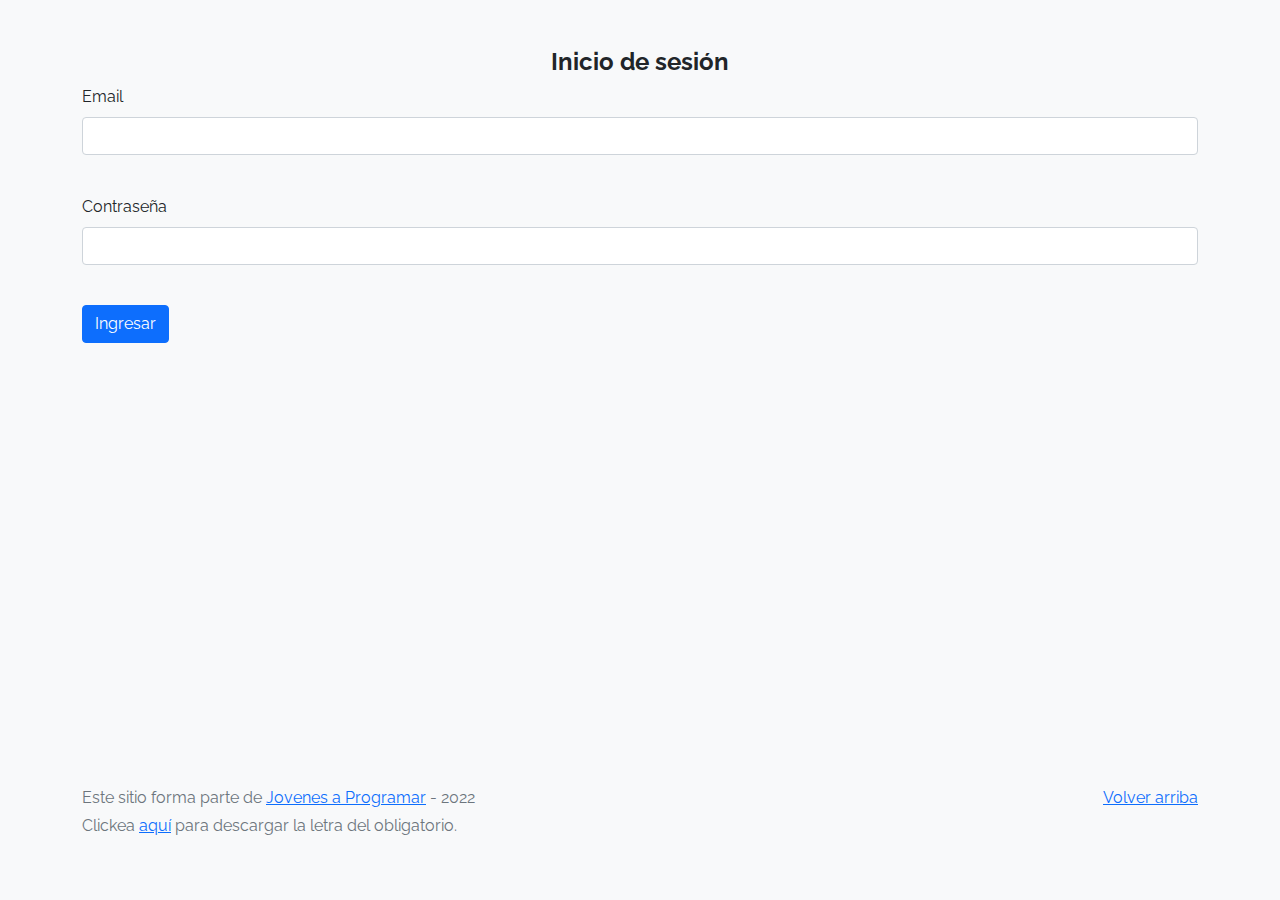
<file: index.html>
<!DOCTYPE html>
<html lang="es">

<head>
  <meta http-equiv="Content-Type" content="text/html; charset=UTF-8">
  <meta name="viewport" content="width=device-width, initial-scale=1, shrink-to-fit=no">
  <title>eMercado - Todo lo que busques está aquí</title>
  
  <link href="https://fonts.googleapis.com/css?family=Raleway:300,300i,400,400i,700,700i,900,900i" rel="stylesheet">
  <link href="css/bootstrap.min.css" rel="stylesheet">
  <link href="css/styles.css" rel="stylesheet">
  <style>
    body {
      background-color: rgb(248, 249, 250);
    }
  </style>
</head>


<body>
  <main class="mt-5">
    <div class="container">
      <div class="inicio" role="alert">
        <h4  class="titulo">Inicio de sesión</h4>
       <!-- En la acción del formulario puse el html al que quiero redirigir para que cuando esté bien validado todos los campos redirija a la portada -->
       <form  action="portada.html" id="formulario" class="needs-validation" novalidate>
        <div class="mb-3">
          <label class="form-label"  for="email">Email</label><br>
          <input id = "c1" class="form-control" type="email" required> 
        </div> 
          <br>
        <div class="mb-3"> 
          <label class="form-label" for="password">Contraseña</label><br>
          <input id = "c2"  class="form-control" type="password" required> 
        </div> 
          <br>
          <input type="submit" value="Ingresar" class="btn btn-primary" id="boton1">
          
        </form>
        
      </div>
    </div>
  </main>
  <footer class="text-muted">
    <div class="container">
      <p class="float-end">
        <a href="#">Volver arriba</a>
      </p>
      <p>Este sitio forma parte de <a href="https://jovenesaprogramar.edu.uy/" target="_blank">Jovenes a Programar</a> -
        2022</p>
      <p>Clickea <a target="_blank" href="Letra.pdf">aquí</a> para descargar la letra del obligatorio.</p>
    </div>
  </footer>
  <script src="js/login.js"></script>
</body>

</html>
</file>
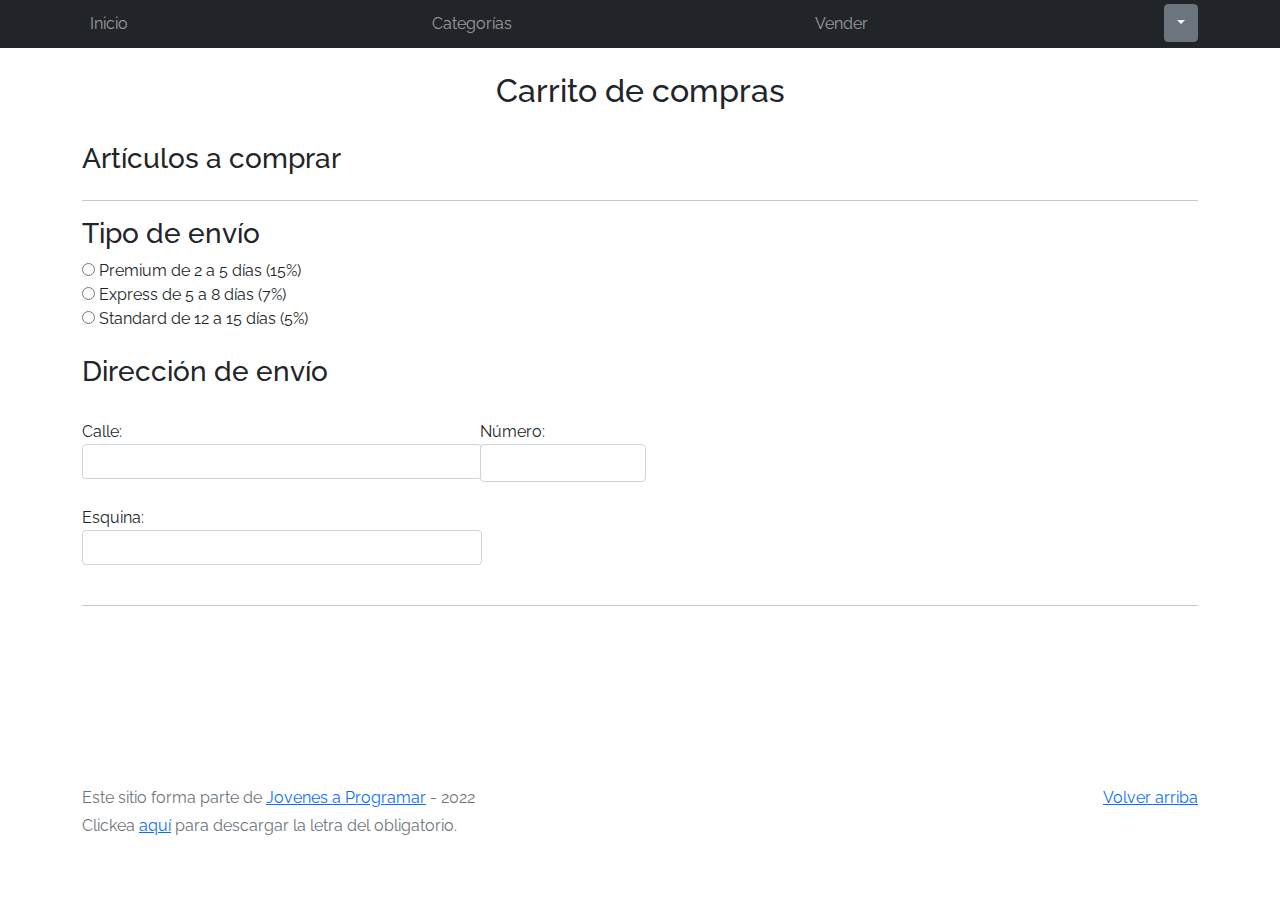
<file: cart.html>
<!DOCTYPE html>
<html lang="es">

<head>
  <meta http-equiv="Content-Type" content="text/html; charset=UTF-8">
  <meta name="viewport" content="width=device-width, initial-scale=1, shrink-to-fit=no">
  <title>eMercado - Todo lo que busques está aquí</title>
  <link href="https://fonts.googleapis.com/css?family=Raleway:300,300i,400,400i,700,700i,900,900i" rel="stylesheet">
  <link href="css/bootstrap.min.css" rel="stylesheet">
  <link href="css/font-awesome.min.css" rel="stylesheet">
  <link href="css/styles.css" rel="stylesheet">
</head>

<body>
  <nav class="navbar navbar-expand-lg navbar-dark bg-dark p-1">
    <div class="container">
      <button class="navbar-toggler" type="button" data-bs-toggle="collapse" data-bs-target="#navbarNav"
        aria-controls="navbarNav" aria-expanded="false" aria-label="Toggle navigation">
        <span class="navbar-toggler-icon"></span>
      </button>
      <div class="collapse navbar-collapse" id="navbarNav">
        <ul class="navbar-nav w-100 justify-content-between">
          <li class="nav-item">
            <a class="nav-link" href="index.html">Inicio</a>
          </li>
          <li class="nav-item">
            <a class="nav-link" href="categories.html">Categorías</a>
          </li>
          <li class="nav-item">
            <a class="nav-link" href="sell.html">Vender</a>
          </li>
          <li class="nav-item">
            <div class="dropdown">
              <button class="btn btn-secondary dropdown-toggle" type="button" id="usuario" data-bs-toggle="dropdown"
                aria-expanded="false">

              </button>
              <ul class="dropdown-menu dropdown-menu-dark" aria-labelledby="dropdownMenuButton2">
                <li><a class="dropdown-item active" href="cart.html">Mi carrito</a></li>
                <li><a id="mi-perfil" class="dropdown-item d-block" href="my-profile.html">Mi perfil</a></li>
                <li id="cerrar-sesion"></li>

              </ul>
            </div>
          </li>
        </ul>
      </div>
    </div>
  </nav>
  <main>
    <div id="alerta" class="container">
      <div>
        <h2 class="text-center p-4">Carrito de compras</h2>
        <h3>Artículos a comprar</h3>
        <form  class="needs-validation" novalidate>
        <div >
          <table id="items-buy" class="table">
            
          </table>
        </div>
        <div id="form-sending">

        </div>

        <div id="costos"></div>
        <div id="forma-pago"></div>
        
        
        
      </form>
      </div>
    </div>
  </main>
  <footer class="text-muted">
    <div class="container">
      <p class="float-end">
        <a href="#">Volver arriba</a>
      </p>
      <p>Este sitio forma parte de <a href="https://jovenesaprogramar.edu.uy/" target="_blank">Jovenes a Programar</a> -
        2022</p>
      <p>Clickea <a target="_blank" href="Letra.pdf">aquí</a> para descargar la letra del obligatorio.</p>
    </div>
  </footer>
  <div id="spinner-wrapper">
    <div class="lds-ring">
      <div></div>
      <div></div>
      <div></div>
      <div></div>
    </div>
  </div>
  <script src="js/bootstrap.bundle.min.js"></script>
  <script src="js/init.js"></script>
  <script src="js/cart.js"></script>

</body>

</html>
</file>
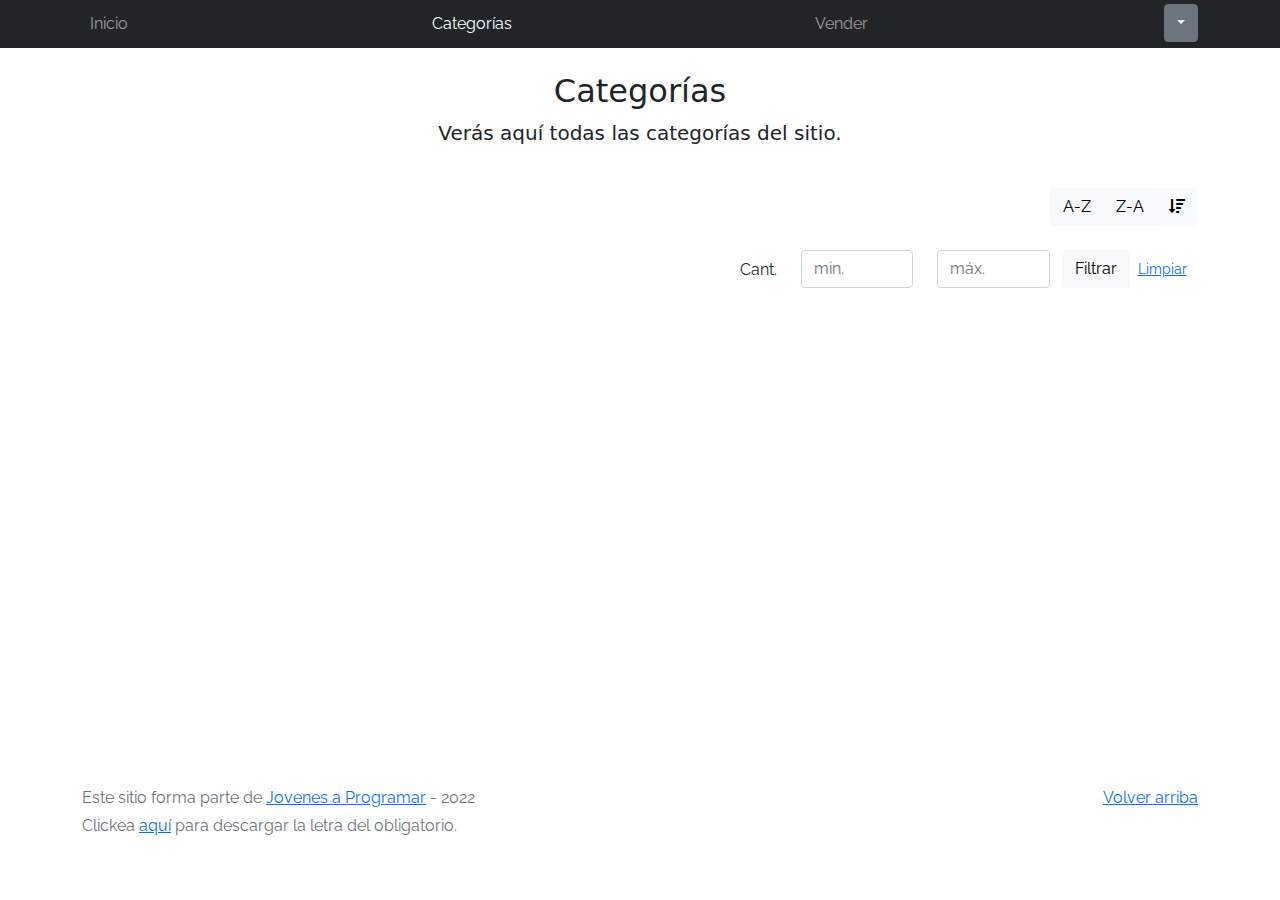
<file: categories.html>
<!DOCTYPE html>
<html lang="es">

<head>
  <meta http-equiv="Content-Type" content="text/html; charset=UTF-8">
  <meta name="viewport" content="width=device-width, initial-scale=1, shrink-to-fit=no">
  <title>eMercado - Todo lo que busques está aquí</title>

  <link href="https://fonts.googleapis.com/css?family=Raleway:300,300i,400,400i,700,700i,900,900i" rel="stylesheet">
  <link href="css/font-awesome.min.css" rel="stylesheet">
  <link href="css/bootstrap.min.css" rel="stylesheet">
  <link href="css/styles.css" rel="stylesheet">
</head>

<body>
  <nav class="navbar navbar-expand-lg navbar-dark bg-dark p-1">
    <div class="container">
      <button class="navbar-toggler" type="button" data-bs-toggle="collapse" data-bs-target="#navbarNav"
        aria-controls="navbarNav" aria-expanded="false" aria-label="Toggle navigation">
        <span class="navbar-toggler-icon"></span>
      </button>
      <div class="collapse navbar-collapse" id="navbarNav">
        <ul class="navbar-nav w-100 justify-content-between">
          <li class="nav-item">
            <a class="nav-link" href="index.html">Inicio</a>
          </li>
          <li class="nav-item">
            <a class="nav-link active" href="categories.html">Categorías</a>
          </li>
          <li class="nav-item">
            <a class="nav-link" href="sell.html">Vender</a>
          </li>
          <li  class="nav-item">
            <div class="dropdown">
              <button class="btn btn-secondary dropdown-toggle" type="button" id ="usuario" data-bs-toggle="dropdown" aria-expanded="false">
               
              </button>
              <ul class="dropdown-menu dropdown-menu-dark" aria-labelledby="dropdownMenuButton2">
                <li><a class="dropdown-item active" href="cart.html">Mi carrito</a></li>
                <li><a id="mi-perfil" class="dropdown-item d-block" href="my-profile.html">Mi perfil</a></li>
                <li id="cerrar-sesion" ></li>
              
              </ul>
            </div>
          </li>
        </ul>
      </div>
    </div>
  </nav>
  <main class="pb-5">
    <div class="text-center p-4">
      <h2>Categorías</h2>
      <p class="lead">Verás aquí todas las categorías del sitio.</p>
    </div>
    <div class="container">
      <div class="row">
        <div class="col text-end">
          <div class="btn-group btn-group-toggle mb-4" data-bs-toggle="buttons">
            <input type="radio" class="btn-check" name="options" id="sortAsc">
            <label class="btn btn-light" for="sortAsc">A-Z</label>
            <input type="radio" class="btn-check" name="options" id="sortDesc">
            <label class="btn btn-light" for="sortDesc">Z-A</label>
            <input type="radio" class="btn-check" name="options" id="sortByCount" checked>
            <label class="btn btn-light" for="sortByCount"><i class="fas fa-sort-amount-down mr-1"></i></label>
          </div>
        </div>
      </div>
      <div class="row">
        <div class="col-lg-6 offset-lg-6 col-md-12 mb-1 container">
          <div class="row container p-0 m-0">
            <div class="col">
              <p class="font-weight-normal text-end my-2">Cant.</p>
            </div>
            <div class="col">
              <input class="form-control" type="number" placeholder="min." id="rangeFilterCountMin">
            </div>
            <div class="col">
              <input class="form-control" type="number" placeholder="máx." id="rangeFilterCountMax">
            </div>
            <div class="col-3 p-0">
              <div class="btn-group" role="group">
                <button class="btn btn-light btn-block" id="rangeFilterCount">Filtrar</button>
                <button class="btn btn-link btn-sm" id="clearRangeFilter">Limpiar</button>
              </div>
            </div>
          </div>
        </div>
      </div>
      <div class="row">
        <div class="list-group" id="cat-list-container">
        </div>
      </div>
    </div>
  </main>
  <footer class="text-muted">
    <div class="container">
      <p class="float-end">
        <a href="#">Volver arriba</a>
      </p>
      <p>Este sitio forma parte de <a href="https://jovenesaprogramar.edu.uy/" target="_blank">Jovenes a Programar</a> -
        2022</p>
      <p>Clickea <a target="_blank" href="Letra.pdf">aquí</a> para descargar la letra del obligatorio.</p>
    </div>
  </footer>
  <div id="spinner-wrapper">
    <div class="lds-ring">
      <div></div>
      <div></div>
      <div></div>
      <div></div>
    </div>
  </div>
  <script src="js/bootstrap.bundle.min.js"></script>
  <script src="js/init.js"></script>
  <script src="js/categories.js"></script>
  
</body>

</html>
</file>
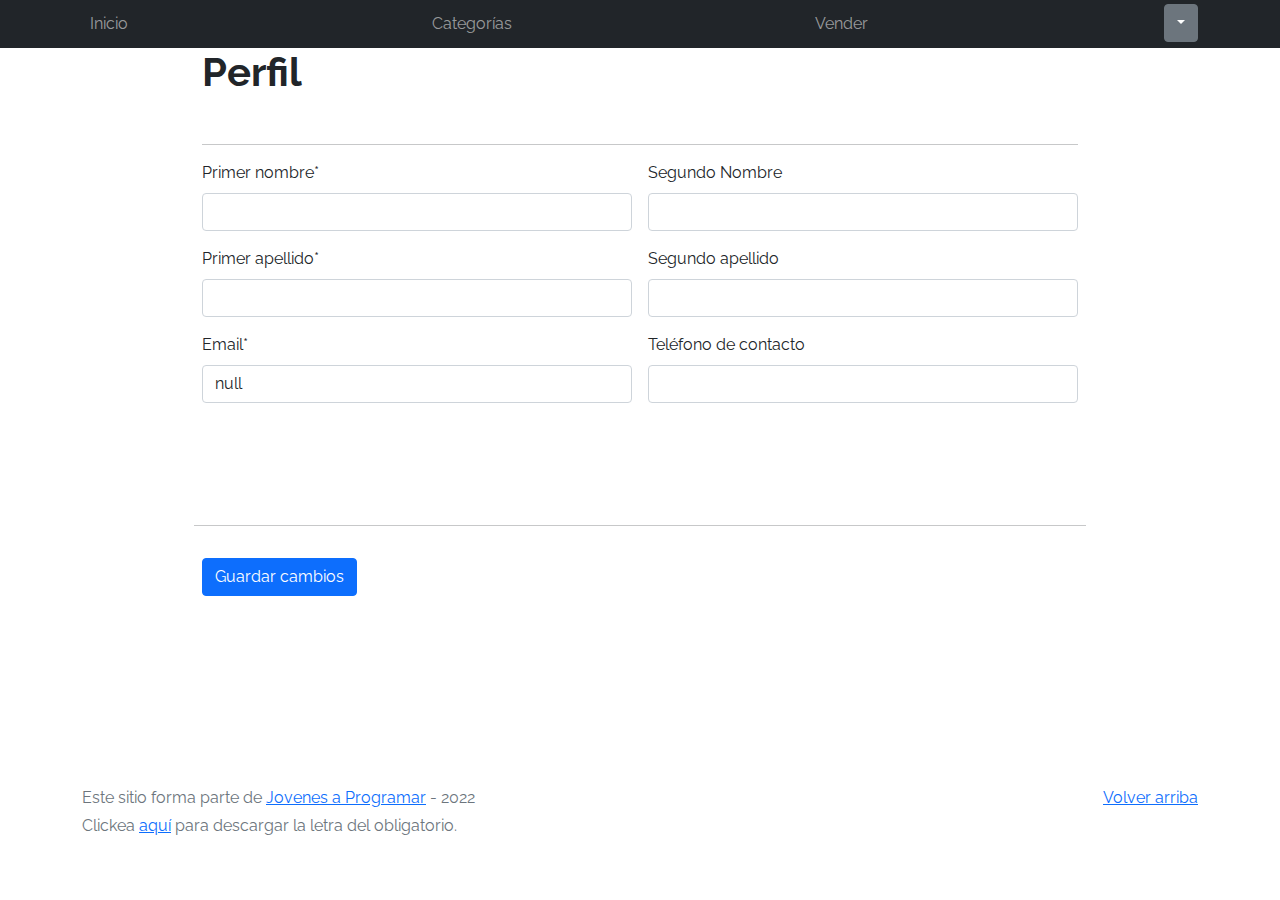
<file: my-profile.html>
<!DOCTYPE html>
<html lang="es">

<head>
  <meta http-equiv="Content-Type" content="text/html; charset=UTF-8">
  <meta name="viewport" content="width=device-width, initial-scale=1, shrink-to-fit=no">
  <title>eMercado - Todo lo que busques está aquí</title>
  <link href="https://fonts.googleapis.com/css?family=Raleway:300,300i,400,400i,700,700i,900,900i" rel="stylesheet">
  <link href="css/bootstrap.min.css" rel="stylesheet">
  <link href="css/styles.css" rel="stylesheet">
  <style>
    .bd-placeholder-img {
      font-size: 1.125rem;
      text-anchor: middle;
      -webkit-user-select: none;
      -moz-user-select: none;
      -ms-user-select: none;
      user-select: none;
    }

    @media (min-width: 768px) {
      .bd-placeholder-img-lg {
        font-size: 3.5rem;
      }
    }
  </style>
</head>

<body>
  <nav class="navbar navbar-expand-lg navbar-dark bg-dark p-1">
    <div class="container">
      <button class="navbar-toggler" type="button" data-bs-toggle="collapse" data-bs-target="#navbarNav"
        aria-controls="navbarNav" aria-expanded="false" aria-label="Toggle navigation">
        <span class="navbar-toggler-icon"></span>
      </button>
      <div class="collapse navbar-collapse" id="navbarNav">
        <ul class="navbar-nav w-100 justify-content-between">
          <li class="nav-item">
            <a class="nav-link" href="index.html">Inicio</a>
          </li>
          <li class="nav-item">
            <a class="nav-link" href="categories.html">Categorías</a>
          </li>
          <li class="nav-item">
            <a class="nav-link" href="sell.html">Vender</a>
          </li>
          <li  class="nav-item">
            <div class="dropdown">
              <button class="btn btn-secondary dropdown-toggle" type="button" id ="usuario" data-bs-toggle="dropdown" aria-expanded="false">
               
              </button>
              <ul class="dropdown-menu dropdown-menu-dark" aria-labelledby="dropdownMenuButton2">
                <li><a class="dropdown-item active" href="cart.html">Mi carrito</a></li>
                <li><a id="mi-perfil" class="dropdown-item d-block" href="my-profile.html">Mi perfil</a></li>
                <li id="cerrar-sesion" ></li>
              
              </ul>
            </div>
          </li>
        </ul>
      </div>
    </div>
  </nav>
  <main>
    <div id="perfil" class="container">
      <h1>Perfil</h1>
      <br>
      <hr>
      <form id="form" class="row g-3 needs-validation" novalidate>
      
      </form>
    </div>
  </main>
  <footer class="text-muted">
    <div class="container">
      <p class="float-end">
        <a href="#">Volver arriba</a>
      </p>
      <p>Este sitio forma parte de <a href="https://jovenesaprogramar.edu.uy/" target="_blank">Jovenes a Programar</a> -
        2022</p>
      <p>Clickea <a target="_blank" href="Letra.pdf">aquí</a> para descargar la letra del obligatorio.</p>
    </div>
  </footer>
  <script src="js/bootstrap.bundle.min.js"></script>
  <script src="js/init.js"></script>
  <script src="js/my-profile.js"></script>
 
</body>

</html>
</file>
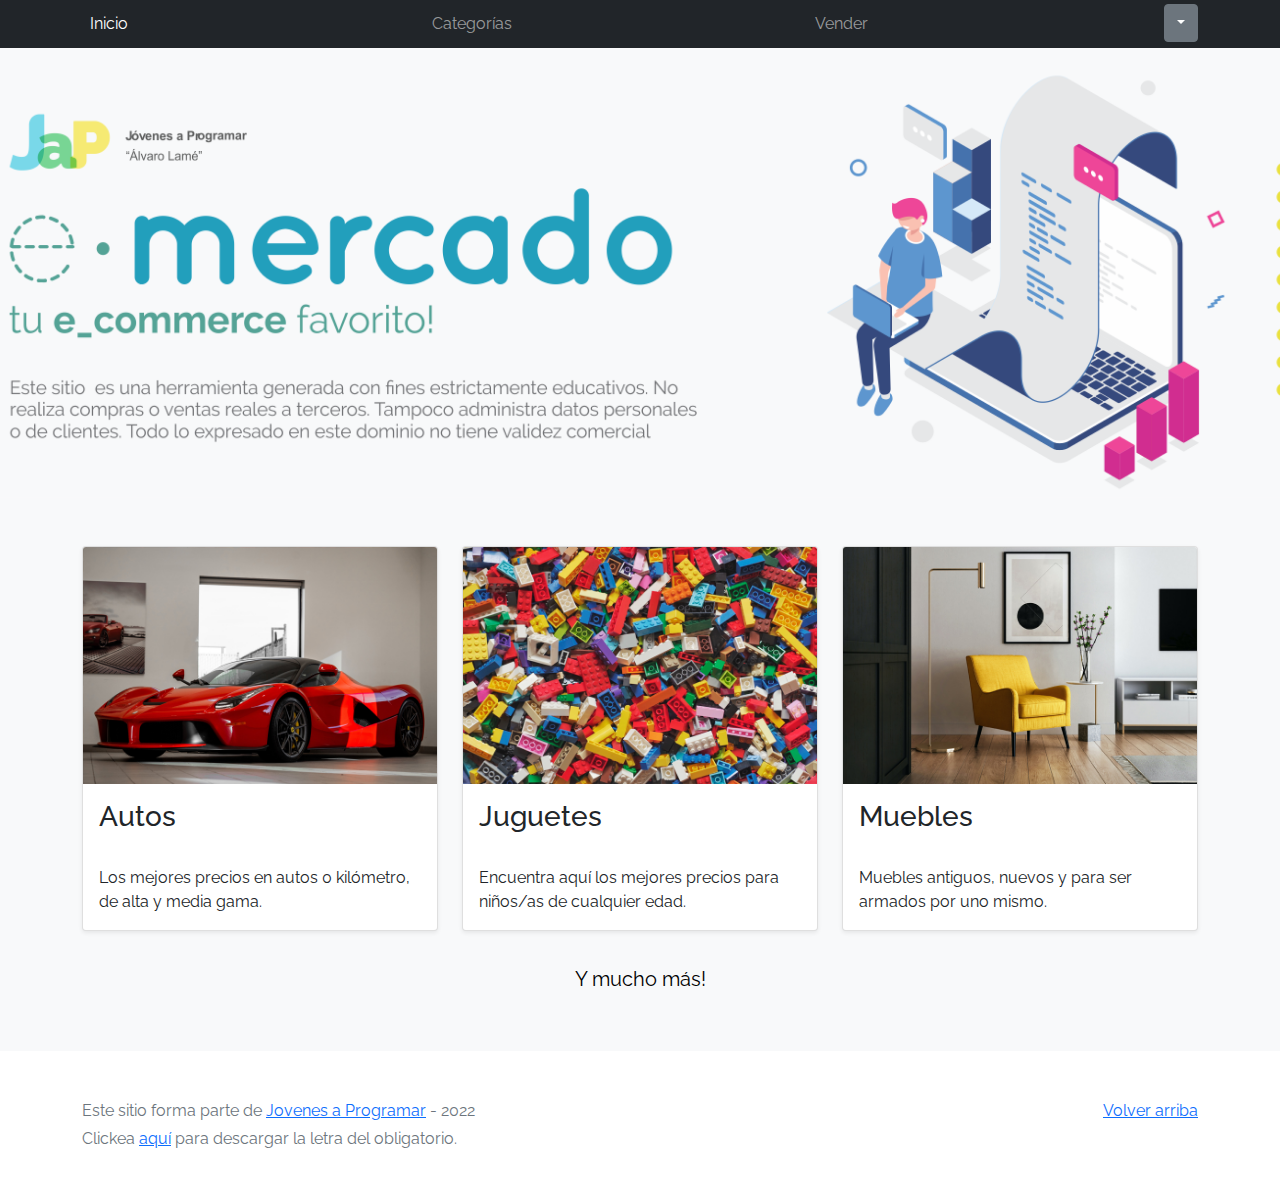
<file: portada.html>
<!DOCTYPE html>
<html lang="es">

<head>
  <meta http-equiv="Content-Type" content="text/html; charset=UTF-8">
  <meta name="viewport" content="width=device-width, initial-scale=1, shrink-to-fit=no">
  <title>eMercado - Todo lo que busques está aquí</title>

  <link href="https://fonts.googleapis.com/css?family=Raleway:300,300i,400,400i,700,700i,900,900i" rel="stylesheet">
  <link href="css/bootstrap.min.css" rel="stylesheet">
  <link href="css/styles.css" rel="stylesheet">
</head>

<body>
  <nav class="navbar navbar-expand-lg navbar-dark bg-dark p-1">
    <div class="container">
      <button class="navbar-toggler" type="button" data-bs-toggle="collapse" data-bs-target="#navbarNav"
        aria-controls="navbarNav" aria-expanded="false" aria-label="Toggle navigation">
        <span class="navbar-toggler-icon"></span>
      </button>
      <div class="collapse navbar-collapse" id="navbarNav">
        <ul class="navbar-nav w-100 justify-content-between">
          <li class="nav-item">
            <a class="nav-link active" href="index.html">Inicio</a>
          </li>
          <li class="nav-item">
            <a class="nav-link" href="categories.html">Categorías</a>
          </li>
          <li class="nav-item">
            <a class="nav-link" href="sell.html">Vender</a>
          </li>
          <li  class="nav-item">
            <div class="dropdown">
              <button class="btn btn-secondary dropdown-toggle" type="button" id ="usuario" data-bs-toggle="dropdown" aria-expanded="false">
               
              </button>
              <ul class="dropdown-menu dropdown-menu-dark" aria-labelledby="dropdownMenuButton2">
                <li><a class="dropdown-item active" href="cart.html">Mi carrito</a></li>
                <li><a id="mi-perfil" class="dropdown-item d-block" href="my-profile.html">Mi perfil</a></li>
                <li id="cerrar-sesion" ></li>
              
              </ul>
            </div>
          </li>
        </ul>
      </div>
    </div>
  </nav>
  <main>
    <div class="jumbotron text-center"></div>
    <div class="album py-5 bg-light">
      <div class="container">
        <div class="row">
          <div class="col-md-4">
            <div class="card mb-4 shadow-sm custom-card cursor-active" id="autos">
              <img class="bd-placeholder-img card-img-top" src="img/cars_index.jpg"
                alt="Imgagen representativa de la categoría 'Autos'">
              <h3 class="m-3">Autos</h3>
              <div class="card-body">
                <p class="card-text">Los mejores precios en autos 0 kilómetro, de alta y media gama.</p>
              </div>
            </div>
          </div>
          <div class="col-md-4">
            <div class="card mb-4 shadow-sm custom-card cursor-active" id="juguetes">
              <img class="bd-placeholder-img card-img-top" src="img/toys_index.jpg"
                alt="Imgagen representativa de la categoría 'Juguetes'">
              <h3 class="m-3">Juguetes</h3>
              <div class="card-body">
                <p class="card-text">Encuentra aquí los mejores precios para niños/as de cualquier edad.</p>
              </div>
            </div>
          </div>
          <div class="col-md-4">
            <div class="card mb-4 shadow-sm custom-card cursor-active" id="muebles">
              <img class="bd-placeholder-img card-img-top" src="img/furniture_index.jpg"
                alt="Imgagen representativa de la categoría 'Muebles'">
              <h3 class="m-3">Muebles</h3>
              <div class="card-body">
                <p class="card-text">Muebles antiguos, nuevos y para ser armados por uno mismo.</p>
              </div>
            </div>
          </div>
        </div>
        <div class="row">
          <a class="btn btn-light btn-lg btn-block" href="categories.html">Y mucho más!</a>
        </div>
      </div>
    </div>
  </main>
  <footer class="text-muted">
    <div class="container">
      <p class="float-end">
        <a href="#">Volver arriba</a>
      </p>
      <p>Este sitio forma parte de <a href="https://jovenesaprogramar.edu.uy/" target="_blank">Jovenes a Programar</a> -
        2022</p>
      <p>Clickea <a target="_blank" href="Letra.pdf">aquí</a> para descargar la letra del obligatorio.</p>
    </div>
  </footer>
  <script src="js/bootstrap.bundle.min.js"></script>
  <script src="js/index.js"></script>
  <script src="js/init.js"></script>
  
</body>

</html>
</file>
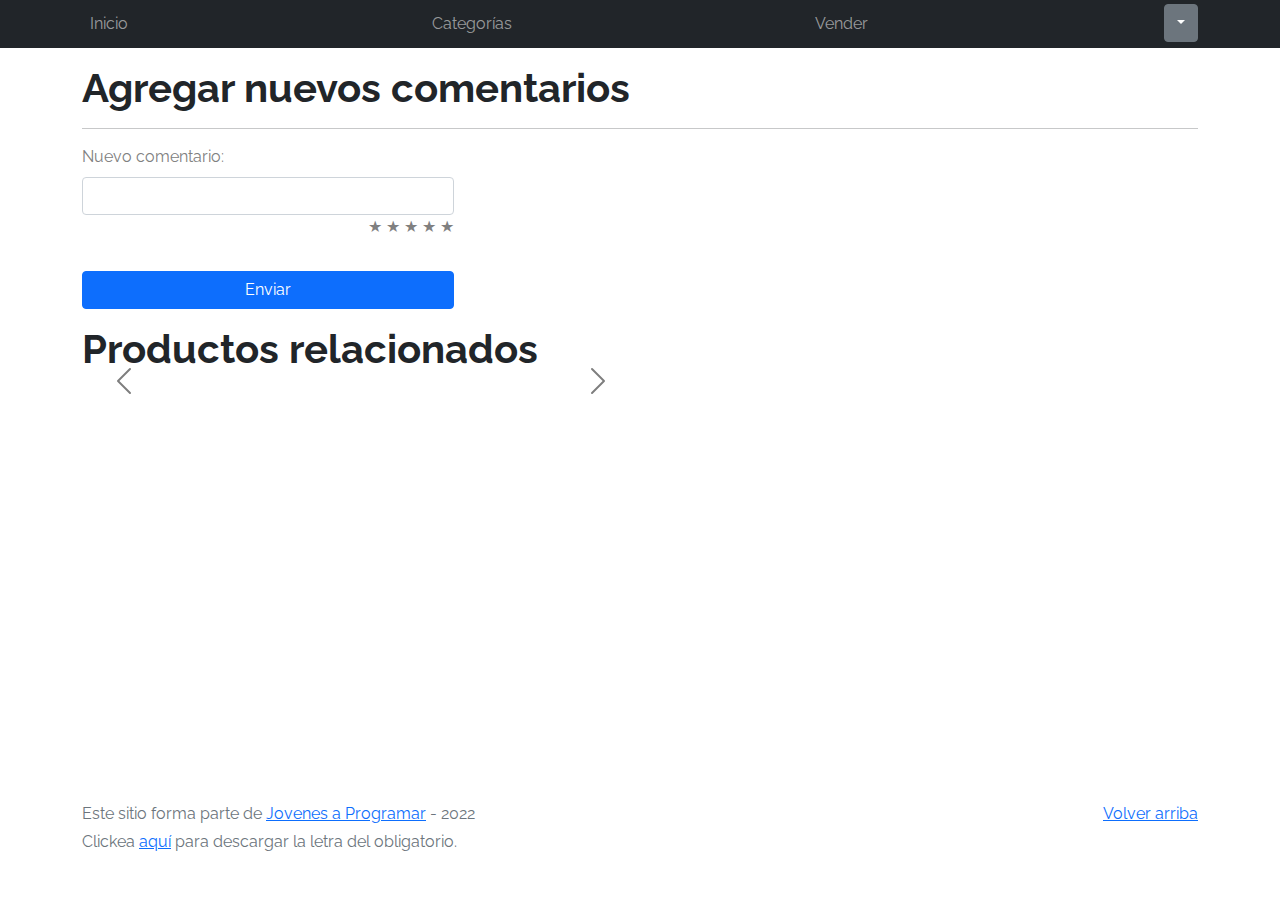
<file: product-info.html>
<!DOCTYPE html>
<html lang="es">

<head>
  <meta http-equiv="Content-Type" content="text/html; charset=UTF-8">
  <meta name="viewport" content="width=device-width, initial-scale=1, shrink-to-fit=no">
  <title>eMercado - Todo lo que busques está aquí</title>

  <link href="https://fonts.googleapis.com/css?family=Raleway:300,300i,400,400i,700,700i,900,900i" rel="stylesheet">
  <link href="css/font-awesome.min.css" rel="stylesheet">
  <link href="css/bootstrap.min.css" rel="stylesheet">
  <link href="css/styles.css" rel="stylesheet">
  <link href="css/styleStars.css" rel="stylesheet">
</head>

<body>
  <nav  class="navbar navbar-expand-lg navbar-dark bg-dark p-1">
    <div  class="container">
      <button class="navbar-toggler" type="button" data-bs-toggle="collapse" data-bs-target="#navbarNav"
        aria-controls="navbarNav" aria-expanded="false" aria-label="Toggle navigation">
        <span class="navbar-toggler-icon"></span>
      </button>
      <div class="collapse navbar-collapse" id="navbarNav">
        <ul class="navbar-nav w-100 justify-content-between">
          <li class="nav-item">
            <a class="nav-link" href="index.html">Inicio</a>
          </li>
          <li class="nav-item">
            <a class="nav-link" href="categories.html">Categorías</a>
          </li>
          <li class="nav-item">
            <a class="nav-link" href="sell.html">Vender</a>
          </li>
          <li  class="nav-item">
            <div class="dropdown">
              <button class="btn btn-secondary dropdown-toggle" type="button" id ="usuario" data-bs-toggle="dropdown" aria-expanded="false">
               
              </button>
              <ul class="dropdown-menu dropdown-menu-dark" aria-labelledby="dropdownMenuButton2">
               <!-- En cada hhtml agrego los botones necesarios para que al presionarlo redirija a cada html correspondiente -->
                <li><a class="dropdown-item active" href="cart.html">Mi carrito</a></li>
                <li><a id="mi-perfil" class="dropdown-item d-block" href="my-profile.html">Mi perfil</a></li>
                <li id="cerrar-sesion" ></li>
              
              </ul>
            </div>
          </li>
        </ul>
      </div>
    </div>
  </nav>
  <main>
    <div  class="container" id="info-producto">
      
    </div>
    
    <div  class="container" id="info-comentarios">
      
    </div>
    <div  class="container" id="agregar-comentarios">
      <h1 class="my-3">Agregar nuevos comentarios</h1>
      <hr>
      
        <div class="col-sm-4">
          <label for="comentarioNuevo" class="form-label">Nuevo comentario:</label>
          <input type="text" class="form-control" id="comentarioNuevo">
          
          <form>
            <p class="clasificacion">
              <input id="radio1" type="radio" name="estrellas" value="5">
              <label for="radio1">★</label>
              <input id="radio2" type="radio" name="estrellas" value="4">
              <label for="radio2">★</label>
              <input id="radio3" type="radio" name="estrellas" value="3">
              <label for="radio3">★</label>
              <input id="radio4" type="radio" name="estrellas" value="2">
              <label for="radio4">★</label>
              <input id="radio5" type="radio" name="estrellas" value="1">
              <label for="radio5">★</label>
             
            </p>
          </form>
          <div class="d-grid">
            <button type="button" class="btn btn-primary my-3" id="enviar">Enviar</button>
          </div>
        </div>
   <div>
    <h1>Productos relacionados</h1>
   </div>
   <div id="carouselExampleDark" class="carousel carousel-dark slide w-50" data-bs-ride="carousel">
    <div id="carousel" class="carousel-inner">
       
    </div>
    <button  class="carousel-control-prev" type="button" data-bs-target="#carouselExampleDark" data-bs-slide="prev">
      <span class="carousel-control-prev-icon" aria-hidden="true"></span>
      <span class="visually-hidden">Previous</span>
    </button>
    <button  class="carousel-control-next" type="button" data-bs-target="#carouselExampleDark" data-bs-slide="next" >
      <span class="carousel-control-next-icon" aria-hidden="true" ></span>
      <span class="visually-hidden">Next</span>
    </button>
  </div>

  </main>
  <footer class="text-muted">
    <div class="container">
      <p class="float-end">
        <a href="#">Volver arriba</a>
      </p>
      <p>Este sitio forma parte de <a href="https://jovenesaprogramar.edu.uy/" target="_blank">Jovenes a Programar</a> -
        2022</p>
      <p>Clickea <a target="_blank" href="Letra.pdf">aquí</a> para descargar la letra del obligatorio.</p>
    </div>
  </footer>
  <div id="spinner-wrapper">
    <div class="lds-ring">
      <div></div>
      <div></div>
      <div></div>
      <div></div>
    </div>
  </div>
  <script src="js/bootstrap.bundle.min.js"></script>
  <script src="js/init.js"></script>
  <script src="js/product-info.js"></script>
</body>

</html>
</file>
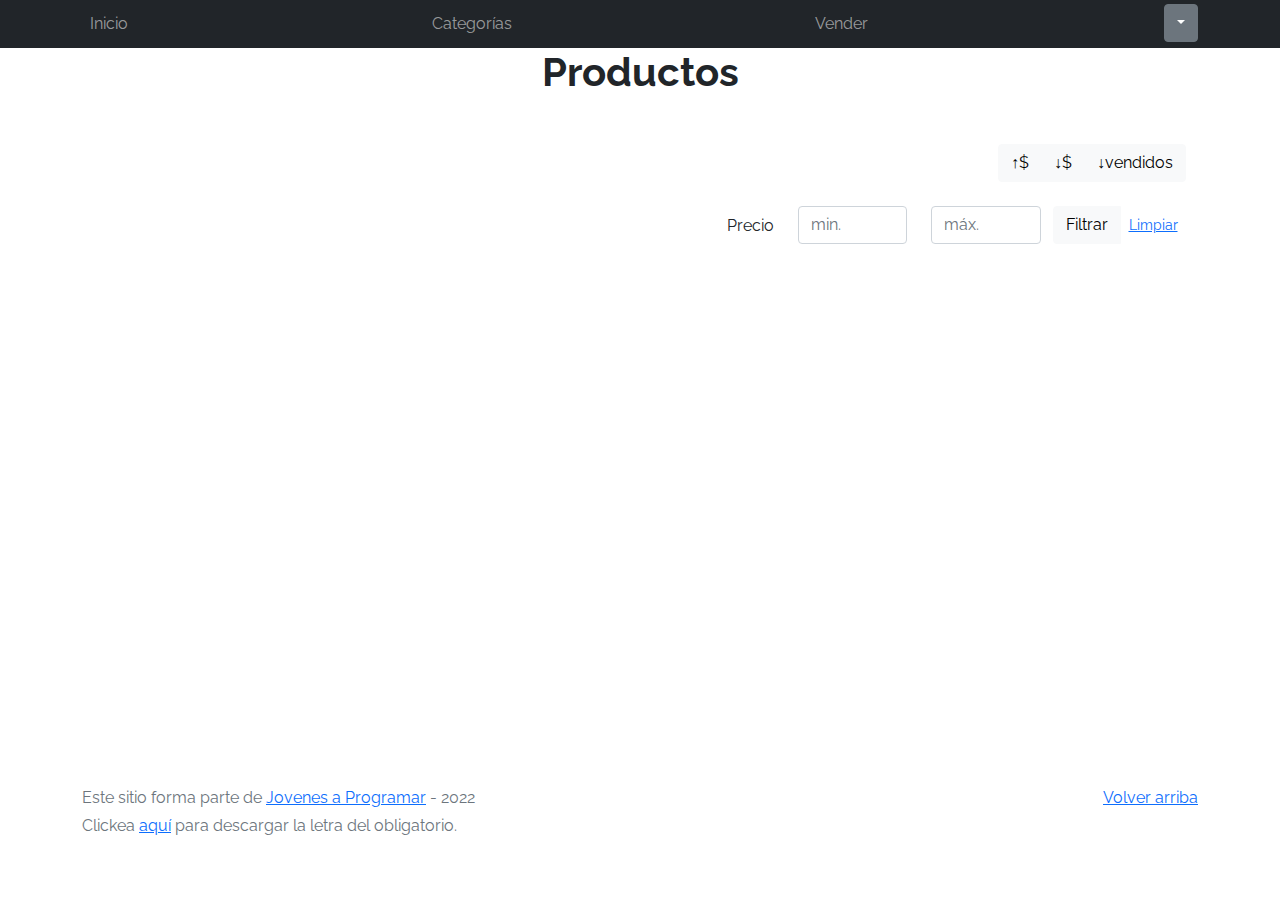
<file: products.html>
<!DOCTYPE html>
<html lang="es">

<head>
  <meta http-equiv="Content-Type" content="text/html; charset=UTF-8">
  <meta name="viewport" content="width=device-width, initial-scale=1, shrink-to-fit=no">
  <title>eMercado - Todo lo que busques está aquí</title>

  <link href="https://fonts.googleapis.com/css?family=Raleway:300,300i,400,400i,700,700i,900,900i" rel="stylesheet">
  <link href="css/font-awesome.min.css" rel="stylesheet">
  <link href="css/bootstrap.min.css" rel="stylesheet">
  <link href="css/styles.css" rel="stylesheet">
</head>

<body>
  <nav class="navbar navbar-expand-lg navbar-dark bg-dark p-1">
    <div class="container">
      <button class="navbar-toggler" type="button" data-bs-toggle="collapse" data-bs-target="#navbarNav"
        aria-controls="navbarNav" aria-expanded="false" aria-label="Toggle navigation">
        <span class="navbar-toggler-icon"></span>
      </button>
      <div class="collapse navbar-collapse" id="navbarNav">
        <ul class="navbar-nav w-100 justify-content-between">
          <li class="nav-item">
            <a class="nav-link" href="index.html">Inicio</a>
          </li>
          <li class="nav-item">
            <a class="nav-link" href="categories.html">Categorías</a>
          </li>
          <li class="nav-item">
            <a class="nav-link" href="sell.html">Vender</a>
          </li>
          <li  class="nav-item">
            <div class="dropdown">
              <button class="btn btn-secondary dropdown-toggle" type="button" id ="usuario" data-bs-toggle="dropdown" aria-expanded="false">
               
              </button>
              <ul class="dropdown-menu dropdown-menu-dark" aria-labelledby="dropdownMenuButton2">
                <li><a class="dropdown-item active" href="cart.html">Mi carrito</a></li>
                <li><a id="mi-perfil" class="dropdown-item d-block" href="my-profile.html">Mi perfil</a></li>
                <li id="cerrar-sesion" ></li>
              
              </ul>
            </div>
          </li>
        </ul>
      </div>
    </div>
  </nav>
  <main class="pb-5 container">
    <h1 class="contenido">Productos</h1> <br>
    <p class="contenido" id="name-cat"></p>
    <div id="lista_productos"></div>
    <div class="container">
      <div class="row">
        <div class="col text-end">
          <div class="btn-group btn-group-toggle mb-4" data-bs-toggle="buttons">
            <input type="radio" class="btn-check" name="options" id="precioAsc" >
            <label class="btn btn-light" for="precioAsc">↑$</label>
            <input type="radio" class="btn-check" name="options" id="precioDesc" >
            <label class="btn btn-light" for="precioDesc">↓$</label>
            <input type="radio" class="btn-check" name="options" id="vendidosDesc" >
            <label class="btn btn-light" for="vendidosDesc">↓vendidos</label>
           
          </div>
        </div>
      </div>
      <div class="row">
        <div class="col-lg-6 offset-lg-6 col-md-12 mb-1 container">
          <div class="row container p-0 m-0">
            <div class="col">
              <p class="font-weight-normal text-end my-2">Precio</p>
            </div>
            <div class="col">
              <input class="form-control" type="number" placeholder="min." id="rangeFilterPrecioMin">
            </div>
            <div class="col">
              <input class="form-control" type="number" placeholder="máx." id="rangeFilterPrecioMax">
            </div>
            <div class="col-3 p-0">
              <div class="btn-group" role="group">
                <button class="btn btn-light btn-block" id="rangeFilterCount">Filtrar</button>
                <button class="btn btn-link btn-sm" id="clearRangeFilter">Limpiar</button>
              </div>
            </div>
          </div>
        </div>
      </div>
    <div class="container">
      <div class="row">
        <div class="list-group" id="cat-list-container">

        </div>
    </div>
    </div>
  </main>
  <footer class="text-muted">
    <div class="container">
      <p class="float-end">
        <a href="#">Volver arriba</a>
      </p>
      <p>Este sitio forma parte de <a href="https://jovenesaprogramar.edu.uy/" target="_blank">Jovenes a Programar</a> -
        2022</p>
      <p>Clickea <a target="_blank" href="Letra.pdf">aquí</a> para descargar la letra del obligatorio.</p>
    </div>
  </footer>
  <div id="spinner-wrapper">
    <div class="lds-ring">
      <div></div>
      <div></div>
      <div></div>
      <div></div>
    </div>
  </div>
  
  <script src="js/bootstrap.bundle.min.js"></script>
  <script src="js/init.js"></script>
  <script src="js/products.js"></script>
  
</body>

</html>
</file>
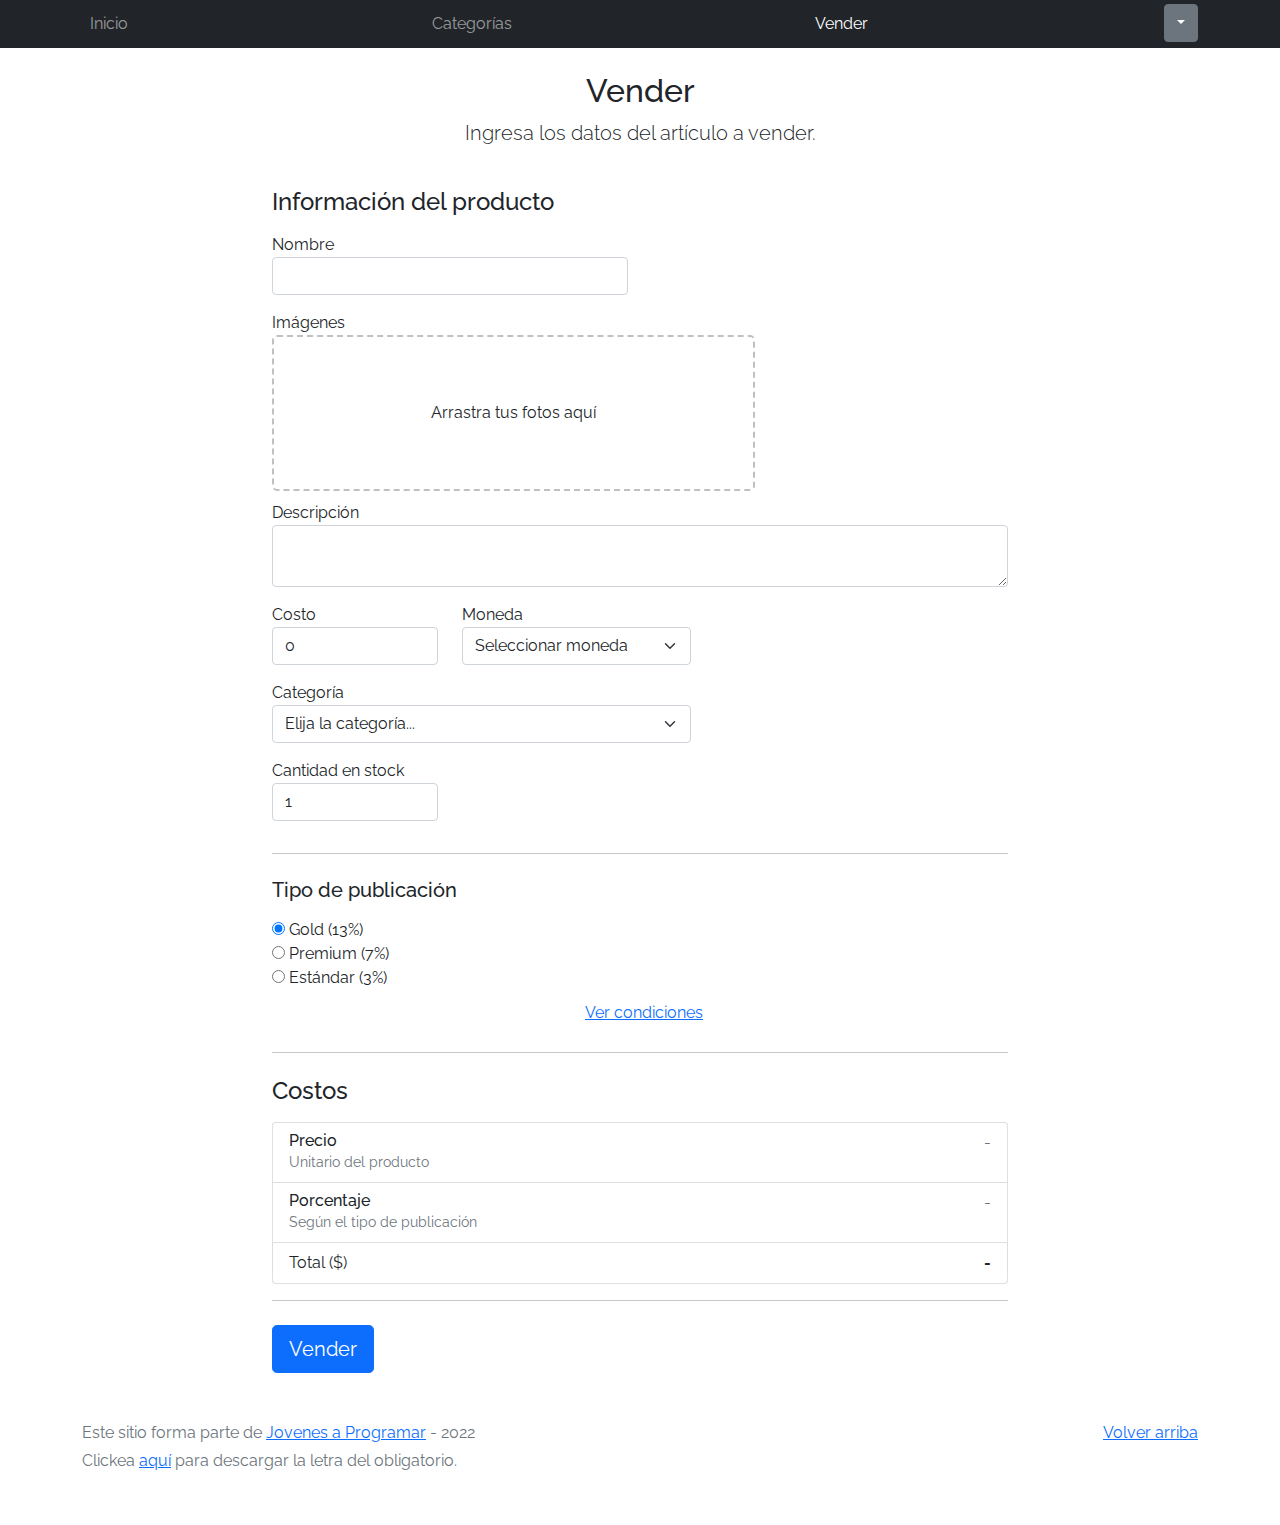
<file: sell.html>
<!DOCTYPE html>
<html lang="es">

<head>
  <meta http-equiv="Content-Type" content="text/html; charset=UTF-8">
  <meta name="viewport" content="width=device-width, initial-scale=1, shrink-to-fit=no">
  <title>eMercado - Todo lo que busques está aquí</title>
  <link href="https://fonts.googleapis.com/css?family=Raleway:300,300i,400,400i,700,700i,900,900i" rel="stylesheet">
  <link href="css/bootstrap.min.css" rel="stylesheet">
  <link href="css/dropzone.css" rel="stylesheet">
  <link href="css/styles.css" rel="stylesheet">
</head>

<body>
  <nav class="navbar navbar-expand-lg navbar-dark bg-dark p-1">
    <div class="container">
      <button class="navbar-toggler" type="button" data-bs-toggle="collapse" data-bs-target="#navbarNav"
        aria-controls="navbarNav" aria-expanded="false" aria-label="Toggle navigation">
        <span class="navbar-toggler-icon"></span>
      </button>
      <div class="collapse navbar-collapse" id="navbarNav">
        <ul class="navbar-nav w-100 justify-content-between">
          <li class="nav-item">
            <a class="nav-link" href="index.html">Inicio</a>
          </li>
          <li class="nav-item">
            <a class="nav-link" href="categories.html">Categorías</a>
          </li>
          <li class="nav-item">
            <a class="nav-link active" href="sell.html">Vender</a>
          </li>
          <li  class="nav-item">
            <div class="dropdown">
              <button class="btn btn-secondary dropdown-toggle" type="button" id ="usuario" data-bs-toggle="dropdown" aria-expanded="false">
               
              </button>
              <ul class="dropdown-menu dropdown-menu-dark" aria-labelledby="dropdownMenuButton2">
                <li><a class="dropdown-item active" href="cart.html">Mi carrito</a></li>
                <li><a id="mi-perfil" class="dropdown-item d-block" href="my-profile.html">Mi perfil</a></li>
                <li id="cerrar-sesion" ></li>
              
              </ul>
            </div>
          </li>
        </ul>
      </div>
    </div>
  </nav>
  <div class="container">
    <div class="text-center p-4">
      <h2>Vender</h2>
      <p class="lead">Ingresa los datos del artículo a vender.</p>
    </div>
    <div class="row justify-content-md-center">
      <div class="col-md-8 order-md-1">
        <h4 class="mb-3">Información del producto</h4>
        <form class="needs-validation" id="sell-info">
          <div class="row">
            <div class="col-md-6 mb-3">
              <label for="productName">Nombre</label>
              <input type="text" class="form-control" id="productName" value="" name="productName">
              <div class="invalid-feedback">
                Ingresa un nombre
              </div>
            </div>
          </div>
          <div class="row">
            <div class="col-md-8 order-md-1">
              <label>Imágenes</label>
              <div class="needsclick dz-clickable" id="file-upload">
                <div class="dz-message needsclick">
                  Arrastra tus fotos aquí<br>
                </div>
              </div>
            </div>
          </div>
          <div class="row">
            <div class="col-md-12 mb-3">
              <label for="productDescription">Descripción</label>
              <textarea name="productDescription" class="form-control" id="productDescription"></textarea>
            </div>
          </div>
          <div class="row">
            <div class="col-md-3 mb-3">
              <label for="productCostInput">Costo</label>
              <input type="number" name="productCostInput" class="form-control" id="productCostInput" placeholder="" required="" value="0"
                min="0">
              <div class="invalid-feedback">
                El costo debe ser mayor que 0.
              </div>
            </div>
            <div class="col-md-4 mb-3">
              <label for="productCurrency">Moneda</label>
              <select name="productCurrency" class="form-select custom-select d-block w-100" id="productCurrency" required>
                <option value="" hidden selected>Seleccionar moneda</option>
                <option>Pesos Uruguayos (UYU)</option>
                <option>Dólares (USD)</option>
              </select>
              <div class="invalid-feedback">
                Ingresa una categoría válida.
              </div>
            </div>
          </div>
          <div class="row">
            <div class="col-md-7 mb-3">
              <label for="productCategory">Categoría</label>
              <select name="productCategory" class="custom-select form-select d-block w-100" id="productCategory">
                <option value="">Elija la categoría...</option>
                <option>Autos</option>
                <option>Juguetes</option>
                <option>Muebles</option>
                <option>Herramientas</option>
                <option>Computadoras</option>
                <option>Vestimenta</option>
              </select>
              <div class="invalid-feedback">
                Por favor ingresa una categoría válida.
              </div>
            </div>
          </div>
          <div class="row">
            <div class="col-md-3 mb-3">
              <label for="productCountInput">Cantidad en stock</label>
              <input type="number" name="productCountInput" class="form-control" id="productCountInput"  required value="1"
                min="0">
              <div class="invalid-feedback">
                La cantidad es requerida.
              </div>
            </div>
          </div>
          <hr class="mb-4">
          <h5 class="mb-3">Tipo de publicación</h5>
          <div class="d-block my-3">
            <div class="custom-control custom-radio">
              <input id="goldradio" name="publicationType" type="radio" class="custom-control-input" checked=""
                required="">
              <label class="custom-control-label" for="goldradio">Gold (13%)</label>
            </div>
            <div class="custom-control custom-radio">
              <input id="premiumradio" name="publicationType" type="radio" class="custom-control-input" required="">
              <label class="custom-control-label" for="premiumradio">Premium (7%)</label>
            </div>
            <div class="custom-control custom-radio">
              <input id="standardradio" name="publicationType" type="radio" class="custom-control-input" required="">
              <label class="custom-control-label" for="standardradio">Estándar (3%)</label>
            </div>
            <div class="row">
              <button type="button" class="m-1 btn btn-link" data-bs-toggle="modal"
                data-bs-target="#contidionsModal">Ver
                condiciones</button>
            </div>
          </div>
          <hr class="mb-4">
          <h4 class="mb-3">Costos</h4>
          <ul class="list-group mb-3">
            <li class="list-group-item d-flex justify-content-between lh-condensed">
              <div>
                <h6 class="my-0">Precio</h6>
                <small class="text-muted">Unitario del producto</small>
              </div>
              <span class="text-muted" id="productCostText">-</span>
            </li>
            <li class="list-group-item d-flex justify-content-between lh-condensed">
              <div>
                <h6 class="my-0">Porcentaje</h6>
                <small class="text-muted">Según el tipo de publicación</small>
              </div>
              <span class="text-muted" id="comissionText">-</span>
            </li>
            <li class="list-group-item d-flex justify-content-between">
              <span>Total ($)</span>
              <strong id="totalCostText">-</strong>
            </li>
          </ul>
          <hr class="mb-4">
          <button class="btn btn-primary btn-lg" type="submit">Vender</button>
        </form>
      </div>
    </div>
  </div>
  <footer class="text-muted">
    <div class="container">
      <p class="float-end">
        <a href="#">Volver arriba</a>
      </p>
      <p>Este sitio forma parte de <a href="https://jovenesaprogramar.edu.uy/" target="_blank">Jovenes a Programar</a> -
        2022</p>
      <p>Clickea <a target="_blank" href="Letra.pdf">aquí</a> para descargar la letra del obligatorio.</p>
    </div>
  </footer>

  <div class="alert alert-primary-dismissible fade" id="alertResult" role="alert">
    <span id="resultSpan"></span>
  </div>

  <div class="modal fade" tabindex="-1" role="dialog" id="contidionsModal">
    <div class="modal-dialog" role="document">
      <div class="modal-content">
        <div class="modal-header">
          <h5 class="modal-title">Condiciones de publicación</h5>
        </div>
        <div class="modal-body">
          <div class="container">
            <div class="row">
              <h5 class="text-warning">Gold (13%)</h5>
              <p class="muted text-justify">Tu producto se verá de forma promocionada en portada, además de las
                condiciones de Premium y Estándar.</p>
            </div>
            <hr>
            <div class="row">
              <h5 class="text-primary">Premium (7%)</h5>
              <p class="muted text-justify">Se mostrará el producto en los primeros lugares de resultados de búsqueda,
                así cómo cuando se ingrese a la categoría que pertenezca.</p>
            </div>
            <hr>
            <div class="row">
              <h5 class="text-secondary">Estándar (3%)</h5>
              <p class="muted text-justify">El producto se listará en la categoría correspondiente, así como en los
                resultados de búsquedas que coincidan con las palabras claves en el nombre.</p>
            </div>
          </div>
        </div>
        <div class="modal-footer">
          <button type="button" class="btn btn-primary" data-bs-dismiss="modal">Cerrar</button>
        </div>
      </div>
    </div>
  </div>
  <div id="spinner-wrapper">
    <div class="lds-ring">
      <div></div>
      <div></div>
      <div></div>
      <div></div>
    </div>
  </div>
  <script src="js/bootstrap.bundle.min.js"></script>
  <script src="js/dropzone.js"></script>
  <script src="js/init.js"></script>
  <script src="js/sell.js"></script>
</body>

</html>
</file>
<file: css/styles.css>
.jumbotron,
.card-body,
.container,
.site-header {
  font-family: 'Raleway', serif !important;
}

.jumbotron .display-4 {
  font-weight: bold;
}

nav a {
  text-decoration: none;
}

.bd-placeholder-img {
  font-size: 1.125rem;
  text-anchor: middle;
  -webkit-user-select: none;
  -moz-user-select: none;
  -ms-user-select: none;
  user-select: none;
}

@media (min-width: 768px) {
  .bd-placeholder-img-lg {
    font-size: 3.5rem;
  }
}

.jumbotron {
  height: 50vh;
  padding: 5em inherit;
  margin-bottom: 0;
  background-color: #53C0FB;
  background: url('../img/cover_back.png');
  background-size: cover;
  background-position: center;
  background-repeat: no-repeat;
  color: black;
  font-weight: bold;
}

@media (min-width: 768px) {
  .jumbotron {
    padding-top: 6rem;
    padding-bottom: 6rem;
  }
}

.jumbotron p:last-child {
  margin-bottom: 0;
}

.jumbotron-heading {
  font-weight: 300;
}

.jumbotron .container {
  max-width: 40rem;
  background-color: rgba(255, 255, 255, 0.5);
  border-radius: 10px;
  text-shadow: 1px 1px 2px grey;
}

.jumbotron .lead {
  font-size: 38px;
}

footer {
  padding-top: 3rem;
  padding-bottom: 3rem;
}

footer p {
  margin-bottom: .25rem;
}

.site-header a {
  color: white;
  transition: ease-in-out color .15s;
}

.site-header .dropdown-menu a {
  color: black;
}

.dropzone {
  border: 2px dashed #0087F7;
  border-radius: 5px;
  background: white;
}

.img-fit {
  max-height: 100%;
}

.alert {
  position: fixed;
  top: 80px;
  width: 50%;
  left: 50%;
  transform: translate(-50%, 0);
}

.lds-ring {
  display: inline-block;
  position: relative;
  width: 64px;
  height: 64px;
  top: 50%;
  left: 50%;
}

.cursor-active {
  cursor: pointer;
}

.left {
  float: left;
  padding: 4px;
  background-color: rgba(255, 255, 255, 0.5);
}

.lds-ring div {
  box-sizing: border-box;
  display: block;
  position: absolute;
  width: 51px;
  height: 51px;
  margin: 6px;
  border: 6px solid #fff;
  border-radius: 50%;
  animation: lds-ring 1.2s cubic-bezier(0.5, 0, 0.5, 1) infinite;
  border-color: #fff transparent transparent transparent;
}

.lds-ring div:nth-child(1) {
  animation-delay: -0.45s;
}

.lds-ring div:nth-child(2) {
  animation-delay: -0.3s;
}

.lds-ring div:nth-child(3) {
  animation-delay: -0.15s;
}

@keyframes lds-ring {
  0% {
    transform: rotate(0deg);
  }

  100% {
    transform: rotate(360deg);
  }
}

.signin {
  width: 100%;
  max-width: 330px;
  padding: 15px;
  margin: auto;
}

#spinner-wrapper {
  position: fixed;
  background-color: rgba(0, 0, 0, 0.5);
  width: 100%;
  height: 100%;
  top: 0;
  left: 0;
  z-index: 1021;
  display: none;
}

main {
  min-height: calc(100vh - 210px);
}

a.custom-card,
a.custom-card:hover {
  color: inherit;
  text-decoration: inherit;
}

.checked {
  color: orange;
}

.titulo {
  text-align: center;
  font-weight: bold;
  
}



h1{
  font-weight: bold;
}

.contenido {
  text-align: center;
}

#usuario {
  color: white;
}

.img-producto{
  
  width: 250px; 
  height: 200px; 
  
}

#perfil{
  width: 900px;
}
</file>
<file: css/styleStars.css>
#form {
    width: 250px;
    margin: 0 auto;
    height: 50px;
  }
  
  #form p {
    text-align: center;
  }
  
  #form label {
    font-size: 20px;
  }
  
  /*escondo los botones de radio para que me aparezcan solo las estrellas*/
  input[type="radio"] {
    display: none;
  }
  
  label {
    color: grey;
  }
  
  /*los elementos aparecen en pantalla en orden contrario con esta regla*/
  .clasificacion {
    direction: rtl;
    unicode-bidi: bidi-override;
  }
  
/*al pasar por encima de las estrellas cambian de color ellas y todas las que les preceden*/
  label:hover,
  label:hover ~ label {
    color: orange;
  }
  
  /*al precionar sobre las estrellas cambian de color ellas y todas las que preceden incluso cuando saco el puntero*/
  input[type="radio"]:checked ~ label {
    color: orange;
  }
</file>
<file: css/dropzone.css>
/*
 * The MIT License
 * Copyright (c) 2012 Matias Meno <m@tias.me>
 */
.dropzone, .dropzone * {
  box-sizing: border-box; }

.dropzone {
  position: relative; }
  .dropzone .dz-preview {
    position: relative;
    display: inline-block;
    width: 120px;
    margin: 0.5em; }
    .dropzone .dz-preview .dz-progress {
      display: block;
      height: 15px;
      border: 1px solid #aaa; }
      .dropzone .dz-preview .dz-progress .dz-upload {
        display: block;
        height: 100%;
        width: 0;
        background: green; }
    .dropzone .dz-preview .dz-error-message {
      color: red;
      display: none; }
    .dropzone .dz-preview.dz-error .dz-error-message, .dropzone .dz-preview.dz-error .dz-error-mark {
      display: block; }
    .dropzone .dz-preview.dz-success .dz-success-mark {
      display: block; }
    .dropzone .dz-preview .dz-error-mark, .dropzone .dz-preview .dz-success-mark {
      position: absolute;
      display: none;
      left: 30px;
      top: 30px;
      width: 54px;
      height: 58px;
      left: 50%;
      margin-left: -27px; }

@-webkit-keyframes passing-through {
  0% {
    opacity: 0;
    -webkit-transform: translateY(40px);
    -moz-transform: translateY(40px);
    -ms-transform: translateY(40px);
    -o-transform: translateY(40px);
    transform: translateY(40px); }
  30%, 70% {
    opacity: 1;
    -webkit-transform: translateY(0px);
    -moz-transform: translateY(0px);
    -ms-transform: translateY(0px);
    -o-transform: translateY(0px);
    transform: translateY(0px); }
  100% {
    opacity: 0;
    -webkit-transform: translateY(-40px);
    -moz-transform: translateY(-40px);
    -ms-transform: translateY(-40px);
    -o-transform: translateY(-40px);
    transform: translateY(-40px); } }
@-moz-keyframes passing-through {
  0% {
    opacity: 0;
    -webkit-transform: translateY(40px);
    -moz-transform: translateY(40px);
    -ms-transform: translateY(40px);
    -o-transform: translateY(40px);
    transform: translateY(40px); }
  30%, 70% {
    opacity: 1;
    -webkit-transform: translateY(0px);
    -moz-transform: translateY(0px);
    -ms-transform: translateY(0px);
    -o-transform: translateY(0px);
    transform: translateY(0px); }
  100% {
    opacity: 0;
    -webkit-transform: translateY(-40px);
    -moz-transform: translateY(-40px);
    -ms-transform: translateY(-40px);
    -o-transform: translateY(-40px);
    transform: translateY(-40px); } }
@keyframes passing-through {
  0% {
    opacity: 0;
    -webkit-transform: translateY(40px);
    -moz-transform: translateY(40px);
    -ms-transform: translateY(40px);
    -o-transform: translateY(40px);
    transform: translateY(40px); }
  30%, 70% {
    opacity: 1;
    -webkit-transform: translateY(0px);
    -moz-transform: translateY(0px);
    -ms-transform: translateY(0px);
    -o-transform: translateY(0px);
    transform: translateY(0px); }
  100% {
    opacity: 0;
    -webkit-transform: translateY(-40px);
    -moz-transform: translateY(-40px);
    -ms-transform: translateY(-40px);
    -o-transform: translateY(-40px);
    transform: translateY(-40px); } }
@-webkit-keyframes slide-in {
  0% {
    opacity: 0;
    -webkit-transform: translateY(40px);
    -moz-transform: translateY(40px);
    -ms-transform: translateY(40px);
    -o-transform: translateY(40px);
    transform: translateY(40px); }
  30% {
    opacity: 1;
    -webkit-transform: translateY(0px);
    -moz-transform: translateY(0px);
    -ms-transform: translateY(0px);
    -o-transform: translateY(0px);
    transform: translateY(0px); } }
@-moz-keyframes slide-in {
  0% {
    opacity: 0;
    -webkit-transform: translateY(40px);
    -moz-transform: translateY(40px);
    -ms-transform: translateY(40px);
    -o-transform: translateY(40px);
    transform: translateY(40px); }
  30% {
    opacity: 1;
    -webkit-transform: translateY(0px);
    -moz-transform: translateY(0px);
    -ms-transform: translateY(0px);
    -o-transform: translateY(0px);
    transform: translateY(0px); } }
@keyframes slide-in {
  0% {
    opacity: 0;
    -webkit-transform: translateY(40px);
    -moz-transform: translateY(40px);
    -ms-transform: translateY(40px);
    -o-transform: translateY(40px);
    transform: translateY(40px); }
  30% {
    opacity: 1;
    -webkit-transform: translateY(0px);
    -moz-transform: translateY(0px);
    -ms-transform: translateY(0px);
    -o-transform: translateY(0px);
    transform: translateY(0px); } }
@-webkit-keyframes pulse {
  0% {
    -webkit-transform: scale(1);
    -moz-transform: scale(1);
    -ms-transform: scale(1);
    -o-transform: scale(1);
    transform: scale(1); }
  10% {
    -webkit-transform: scale(1.1);
    -moz-transform: scale(1.1);
    -ms-transform: scale(1.1);
    -o-transform: scale(1.1);
    transform: scale(1.1); }
  20% {
    -webkit-transform: scale(1);
    -moz-transform: scale(1);
    -ms-transform: scale(1);
    -o-transform: scale(1);
    transform: scale(1); } }
@-moz-keyframes pulse {
  0% {
    -webkit-transform: scale(1);
    -moz-transform: scale(1);
    -ms-transform: scale(1);
    -o-transform: scale(1);
    transform: scale(1); }
  10% {
    -webkit-transform: scale(1.1);
    -moz-transform: scale(1.1);
    -ms-transform: scale(1.1);
    -o-transform: scale(1.1);
    transform: scale(1.1); }
  20% {
    -webkit-transform: scale(1);
    -moz-transform: scale(1);
    -ms-transform: scale(1);
    -o-transform: scale(1);
    transform: scale(1); } }
@keyframes pulse {
  0% {
    -webkit-transform: scale(1);
    -moz-transform: scale(1);
    -ms-transform: scale(1);
    -o-transform: scale(1);
    transform: scale(1); }
  10% {
    -webkit-transform: scale(1.1);
    -moz-transform: scale(1.1);
    -ms-transform: scale(1.1);
    -o-transform: scale(1.1);
    transform: scale(1.1); }
  20% {
    -webkit-transform: scale(1);
    -moz-transform: scale(1);
    -ms-transform: scale(1);
    -o-transform: scale(1);
    transform: scale(1); } }
#file-upload, #file-upload * {
  box-sizing: border-box; }

#file-upload {
  min-height: 150px;
  border: 2px dashed silver;
  border-radius: 5px;
  background: white;
margin-bottom: 10px;}
  #file-upload.dz-clickable {
    cursor: pointer; }
    #file-upload.dz-clickable * {
      cursor: default; }
    #file-upload.dz-clickable .dz-message, #file-upload.dz-clickable .dz-message * {
      cursor: pointer; }
  #file-upload.dz-started .dz-message {
    display: none; }
  #file-upload.dz-drag-hover {
    border-style: solid; }
    #file-upload.dz-drag-hover .dz-message {
      opacity: 0.5; }
  #file-upload .dz-message {
    text-align: center;
    margin: 4em 0; }
  #file-upload .dz-preview {
    position: relative;
    display: inline-block;
    vertical-align: top;
    margin: 16px;
    min-height: 100px; }
    #file-upload .dz-preview:hover {
      z-index: 1000; }
      #file-upload .dz-preview:hover .dz-details {
        opacity: 1; }
    #file-upload .dz-preview.dz-file-preview .dz-image {
      border-radius: 20px;
      background: #999;
      background: linear-gradient(to bottom, #eee, #ddd); }
    #file-upload .dz-preview.dz-file-preview .dz-details {
      opacity: 1; }
    #file-upload .dz-preview.dz-image-preview {
      background: white; }
      #file-upload .dz-preview.dz-image-preview .dz-details {
        -webkit-transition: opacity 0.2s linear;
        -moz-transition: opacity 0.2s linear;
        -ms-transition: opacity 0.2s linear;
        -o-transition: opacity 0.2s linear;
        transition: opacity 0.2s linear; }
    #file-upload .dz-preview .dz-remove {
      font-size: 14px;
      text-align: center;
      display: block;
      cursor: pointer;
      border: none; }
      #file-upload .dz-preview .dz-remove:hover {
        text-decoration: underline; }
    #file-upload .dz-preview:hover .dz-details {
      opacity: 1; }
    #file-upload .dz-preview .dz-details {
      z-index: 20;
      position: absolute;
      top: 0;
      left: 0;
      opacity: 0;
      font-size: 13px;
      min-width: 100%;
      max-width: 100%;
      padding: 2em 1em;
      text-align: center;
      color: rgba(0, 0, 0, 0.9);
      line-height: 150%; }
      #file-upload .dz-preview .dz-details .dz-size {
        margin-bottom: 1em;
        font-size: 16px; }
      #file-upload .dz-preview .dz-details .dz-filename {
        white-space: nowrap; }
        #file-upload .dz-preview .dz-details .dz-filename:hover span {
          border: 1px solid rgba(200, 200, 200, 0.8);
          background-color: rgba(255, 255, 255, 0.8); }
        #file-upload .dz-preview .dz-details .dz-filename:not(:hover) {
          overflow: hidden;
          text-overflow: ellipsis; }
          #file-upload .dz-preview .dz-details .dz-filename:not(:hover) span {
            border: 1px solid transparent; }
      #file-upload .dz-preview .dz-details .dz-filename span, #file-upload .dz-preview .dz-details .dz-size span {
        background-color: rgba(255, 255, 255, 0.4);
        padding: 0 0.4em;
        border-radius: 3px; }
    #file-upload .dz-preview:hover .dz-image img {
      -webkit-transform: scale(1.05, 1.05);
      -moz-transform: scale(1.05, 1.05);
      -ms-transform: scale(1.05, 1.05);
      -o-transform: scale(1.05, 1.05);
      transform: scale(1.05, 1.05);
      -webkit-filter: blur(8px);
      filter: blur(8px); }
    #file-upload .dz-preview .dz-image {
      border-radius: 20px;
      overflow: hidden;
      width: 120px;
      height: 120px;
      position: relative;
      display: block;
      z-index: 10; }
      #file-upload .dz-preview .dz-image img {
        display: block; }
    #file-upload .dz-preview.dz-success .dz-success-mark {
      -webkit-animation: passing-through 3s cubic-bezier(0.77, 0, 0.175, 1);
      -moz-animation: passing-through 3s cubic-bezier(0.77, 0, 0.175, 1);
      -ms-animation: passing-through 3s cubic-bezier(0.77, 0, 0.175, 1);
      -o-animation: passing-through 3s cubic-bezier(0.77, 0, 0.175, 1);
      animation: passing-through 3s cubic-bezier(0.77, 0, 0.175, 1); }
    #file-upload .dz-preview.dz-error .dz-error-mark {
      opacity: 1;
      -webkit-animation: slide-in 3s cubic-bezier(0.77, 0, 0.175, 1);
      -moz-animation: slide-in 3s cubic-bezier(0.77, 0, 0.175, 1);
      -ms-animation: slide-in 3s cubic-bezier(0.77, 0, 0.175, 1);
      -o-animation: slide-in 3s cubic-bezier(0.77, 0, 0.175, 1);
      animation: slide-in 3s cubic-bezier(0.77, 0, 0.175, 1); }
    #file-upload .dz-preview .dz-success-mark, #file-upload .dz-preview .dz-error-mark {
      pointer-events: none;
      opacity: 0;
      z-index: 500;
      position: absolute;
      display: block;
      top: 50%;
      left: 50%;
      margin-left: -27px;
      margin-top: -27px; }
      #file-upload .dz-preview .dz-success-mark svg, #file-upload .dz-preview .dz-error-mark svg {
        display: block;
        width: 54px;
        height: 54px; }
    #file-upload .dz-preview.dz-processing .dz-progress {
      opacity: 1;
      -webkit-transition: all 0.2s linear;
      -moz-transition: all 0.2s linear;
      -ms-transition: all 0.2s linear;
      -o-transition: all 0.2s linear;
      transition: all 0.2s linear; }
    #file-upload .dz-preview.dz-complete .dz-progress {
      opacity: 0;
      -webkit-transition: opacity 0.4s ease-in;
      -moz-transition: opacity 0.4s ease-in;
      -ms-transition: opacity 0.4s ease-in;
      -o-transition: opacity 0.4s ease-in;
      transition: opacity 0.4s ease-in; }
    #file-upload .dz-preview:not(.dz-processing) .dz-progress {
      -webkit-animation: pulse 6s ease infinite;
      -moz-animation: pulse 6s ease infinite;
      -ms-animation: pulse 6s ease infinite;
      -o-animation: pulse 6s ease infinite;
      animation: pulse 6s ease infinite; }
    #file-upload .dz-preview .dz-progress {
      opacity: 1;
      z-index: 1000;
      pointer-events: none;
      position: absolute;
      height: 16px;
      left: 50%;
      top: 50%;
      margin-top: -8px;
      width: 80px;
      margin-left: -40px;
      background: rgba(255, 255, 255, 0.9);
      -webkit-transform: scale(1);
      border-radius: 8px;
      overflow: hidden; }
      #file-upload .dz-preview .dz-progress .dz-upload {
        background: #333;
        background: linear-gradient(to bottom, #666, #444);
        position: absolute;
        top: 0;
        left: 0;
        bottom: 0;
        width: 0;
        -webkit-transition: width 300ms ease-in-out;
        -moz-transition: width 300ms ease-in-out;
        -ms-transition: width 300ms ease-in-out;
        -o-transition: width 300ms ease-in-out;
        transition: width 300ms ease-in-out; }
    #file-upload .dz-preview.dz-error .dz-error-message {
      display: block; }
    #file-upload .dz-preview.dz-error:hover .dz-error-message {
      opacity: 1;
      pointer-events: auto; }
    #file-upload .dz-preview .dz-error-message {
      pointer-events: none;
      z-index: 1000;
      position: absolute;
      display: block;
      display: none;
      opacity: 0;
      -webkit-transition: opacity 0.3s ease;
      -moz-transition: opacity 0.3s ease;
      -ms-transition: opacity 0.3s ease;
      -o-transition: opacity 0.3s ease;
      transition: opacity 0.3s ease;
      border-radius: 8px;
      font-size: 13px;
      top: 130px;
      left: -10px;
      width: 140px;
      background: #be2626;
      background: linear-gradient(to bottom, #be2626, #a92222);
      padding: 0.5em 1.2em;
      color: white; }
      #file-upload .dz-preview .dz-error-message:after {
        content: '';
        position: absolute;
        top: -6px;
        left: 64px;
        width: 0;
        height: 0;
        border-left: 6px solid transparent;
        border-right: 6px solid transparent;
        border-bottom: 6px solid #be2626; }

#file-upload .dz-preview.dz-error .dz-error-message, #file-upload .dz-preview.dz-error .dz-error-mark{
  display: none;
}
</file>
